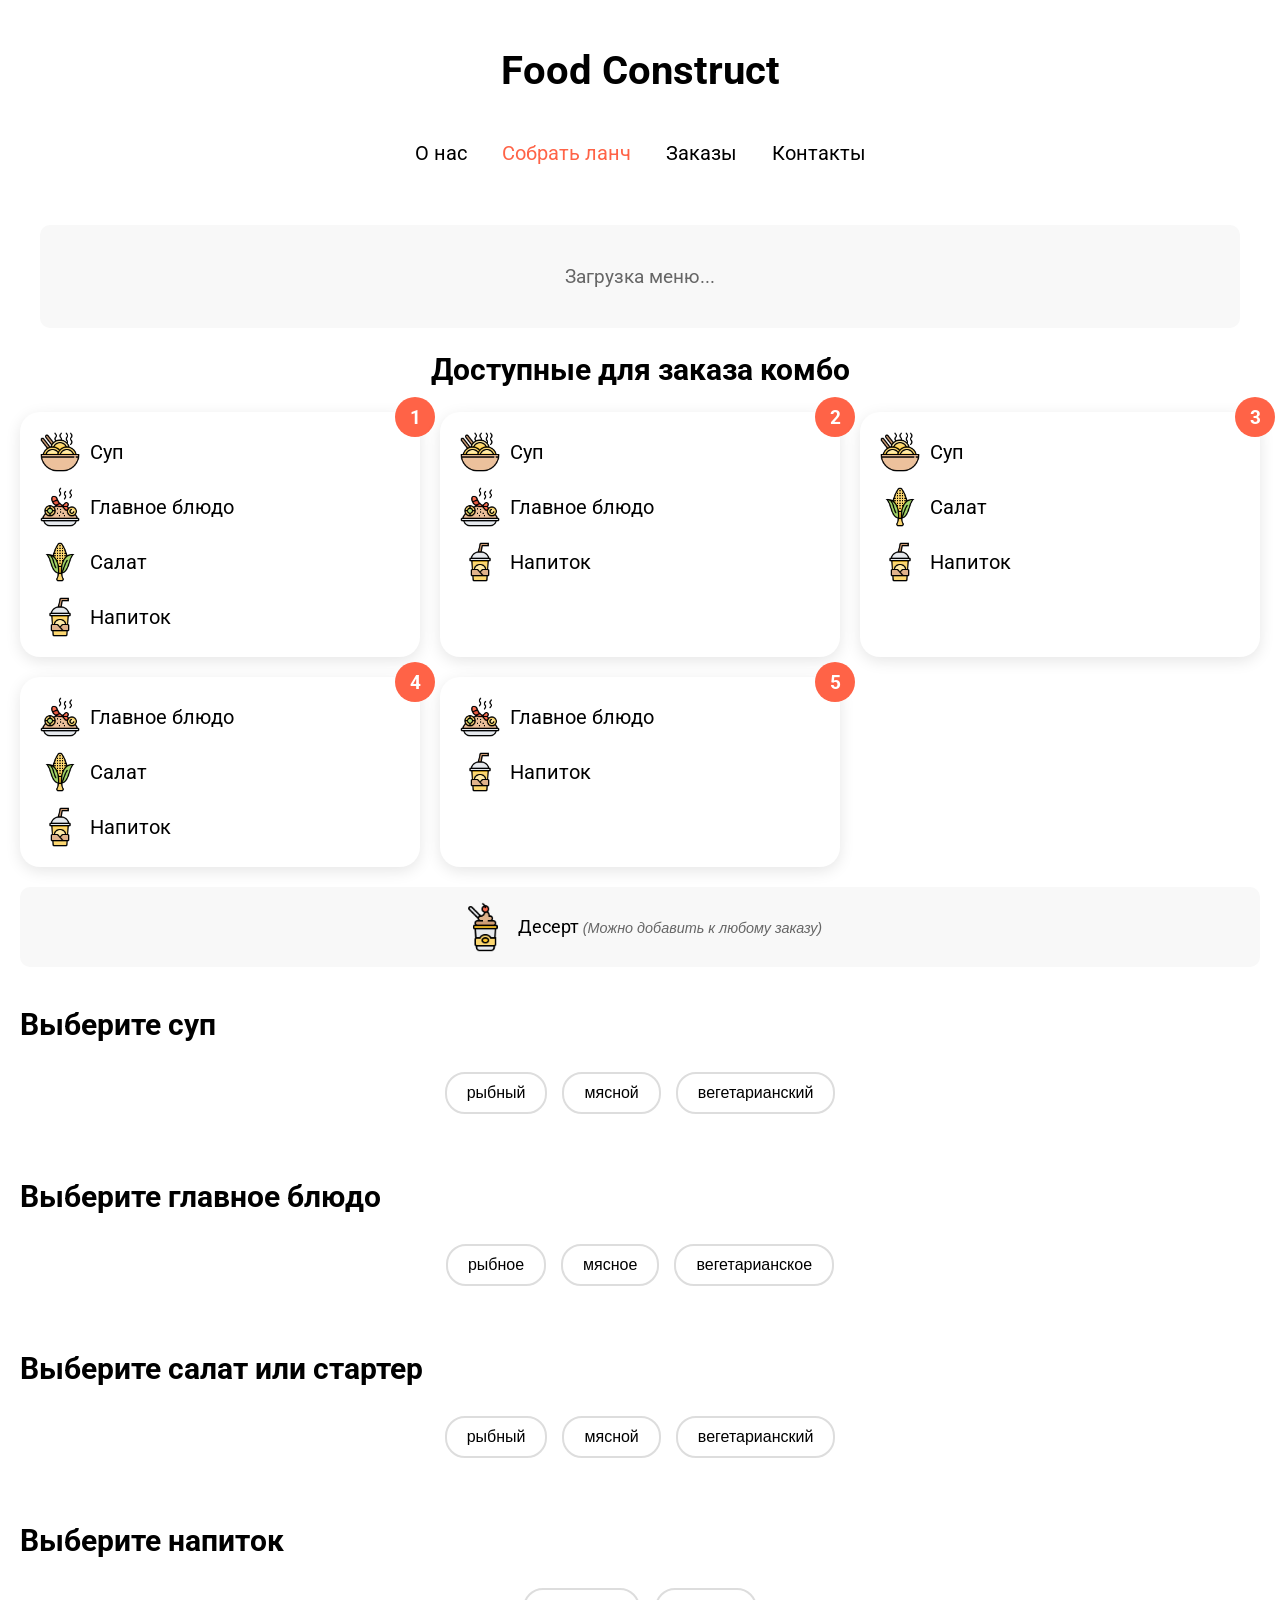
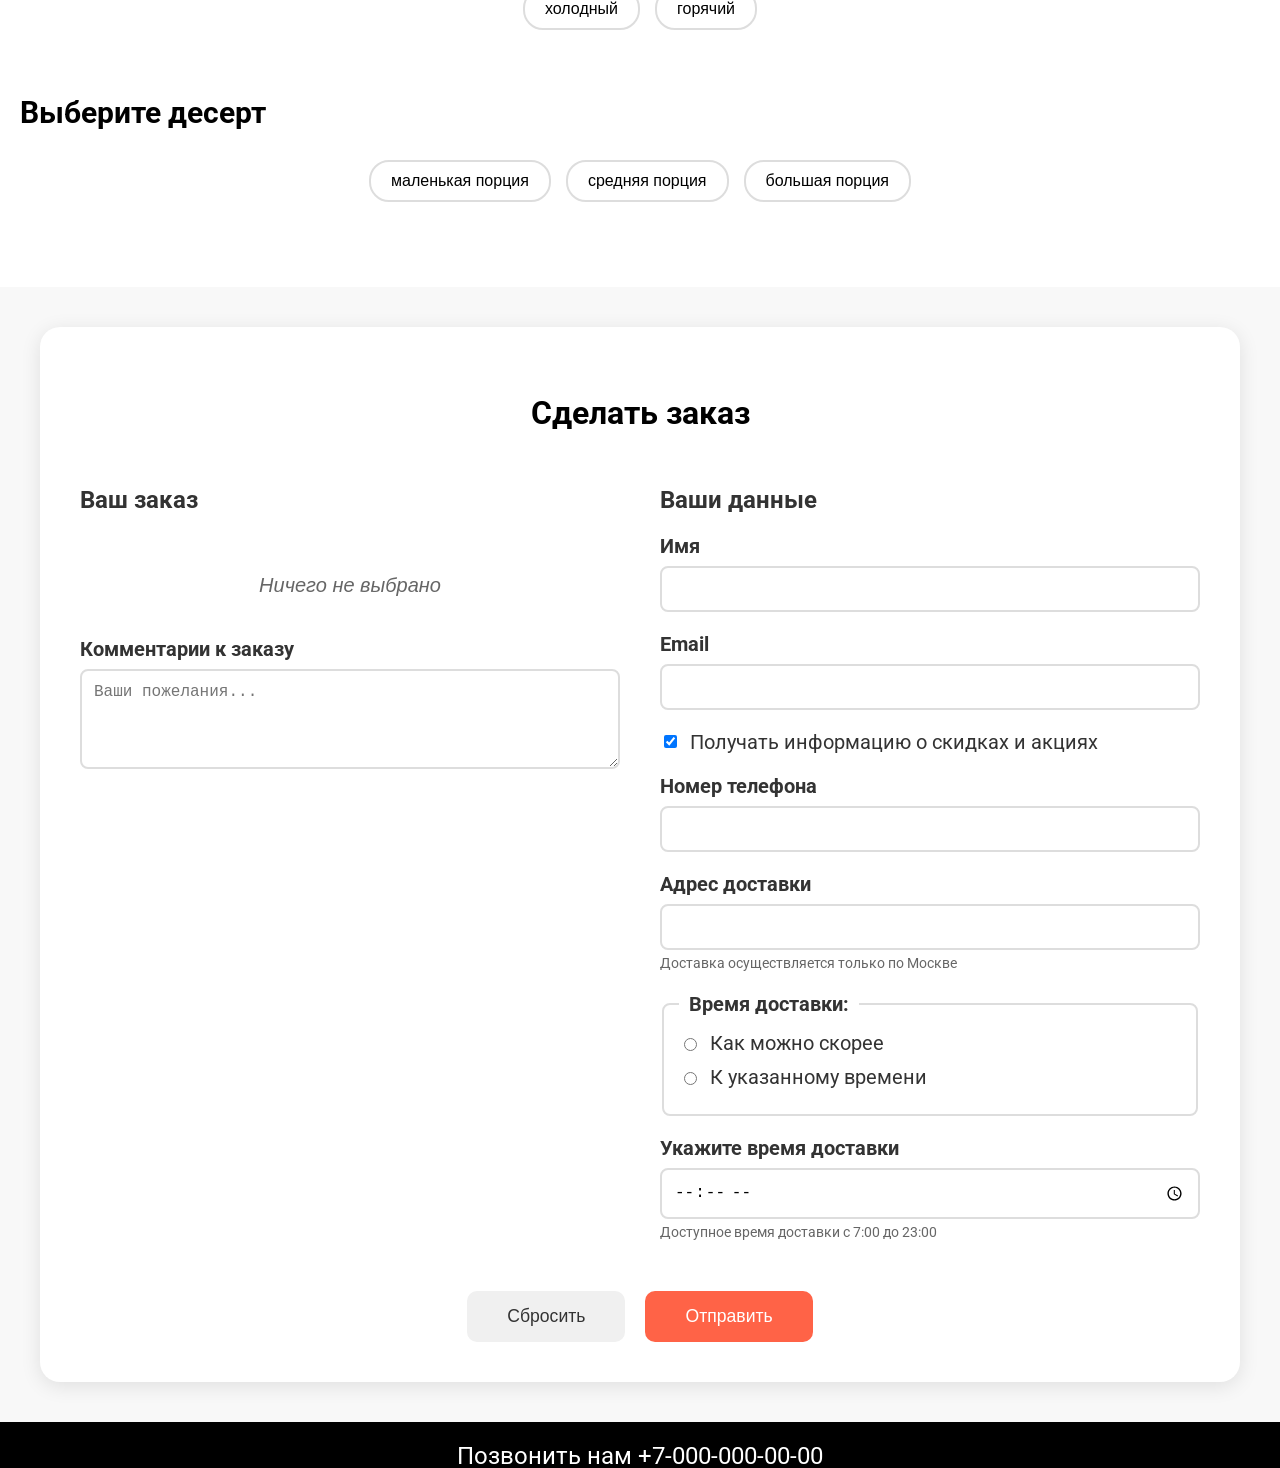
<file: lab7/index.html>
<!DOCTYPE html>
<html lang="ru">
<head>
    <meta charset="UTF-8">
    <meta http-equiv="refresh" content="0; url=lunch.html">
    <title>Food Construct</title>
</head>
<body>
    <p>Переход на <a href="lunch.html">главную страницу</a>...</p>
</body>
</html>
</file>
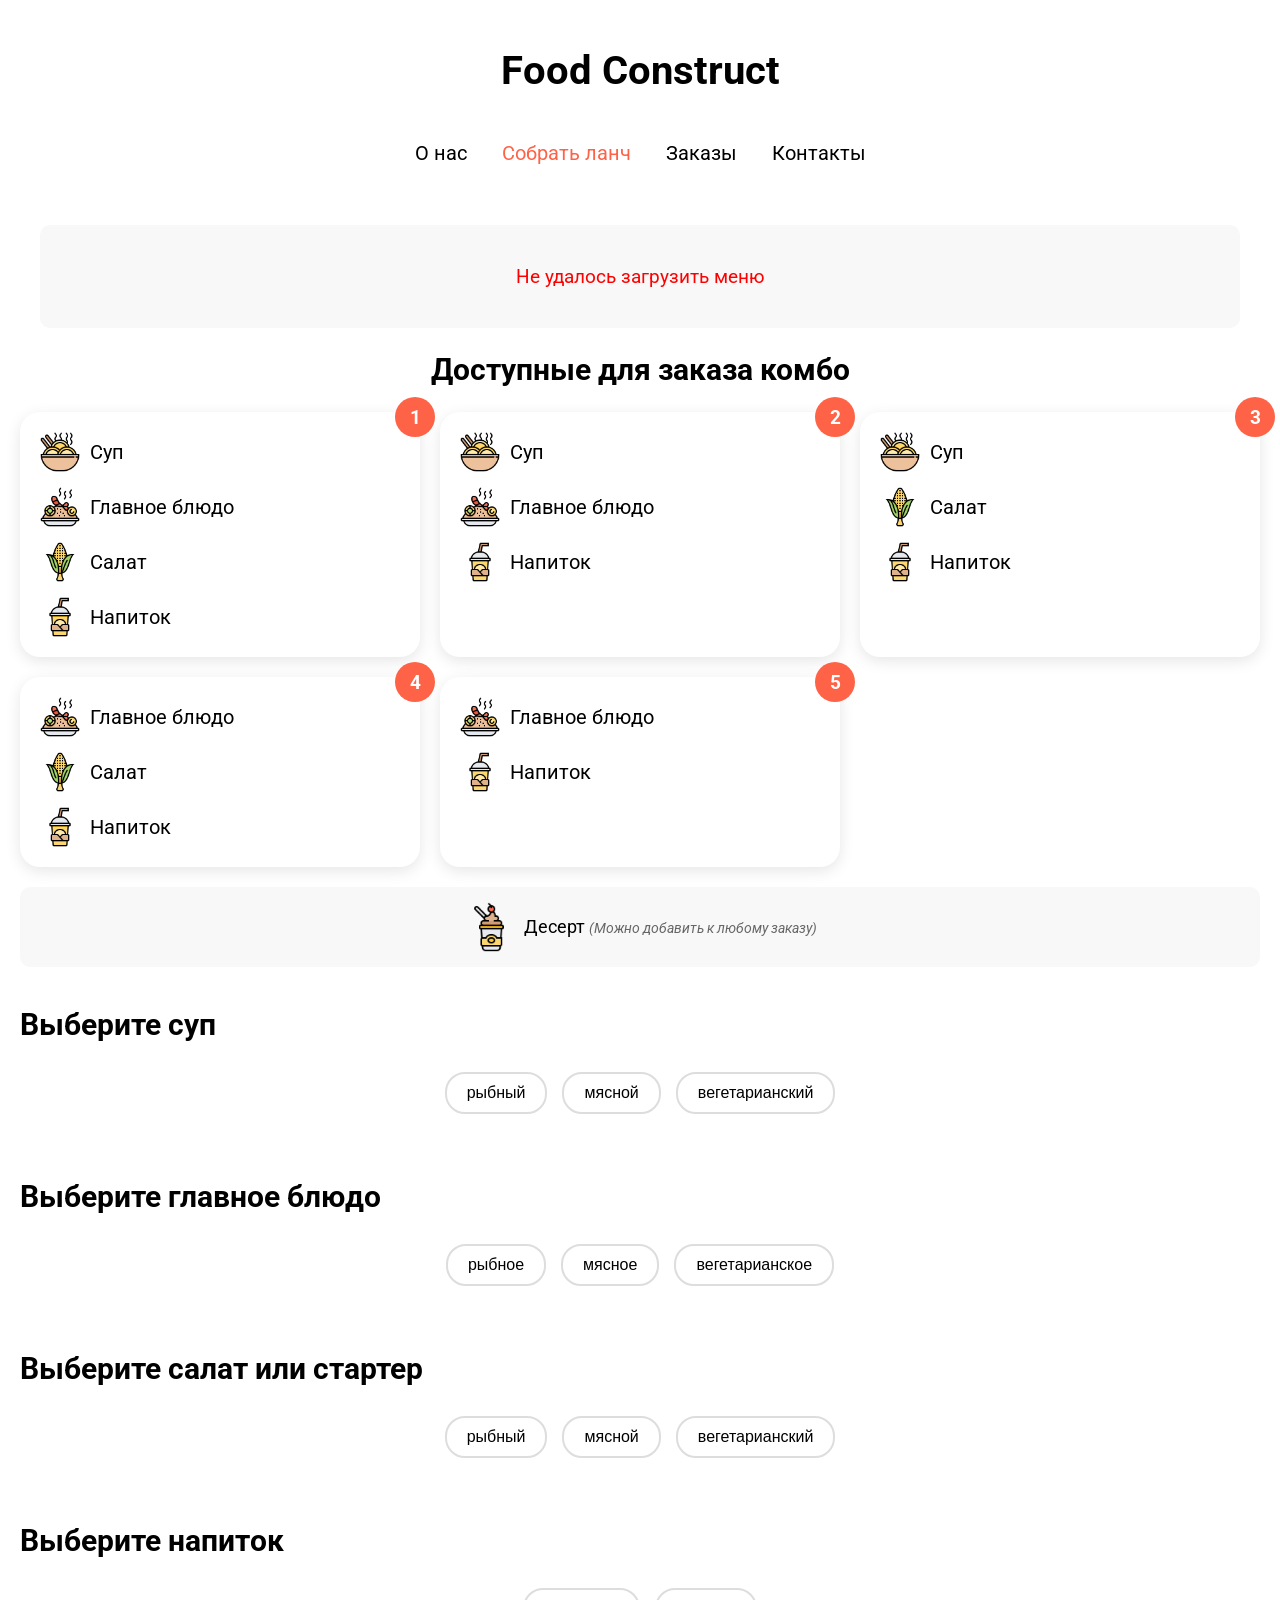
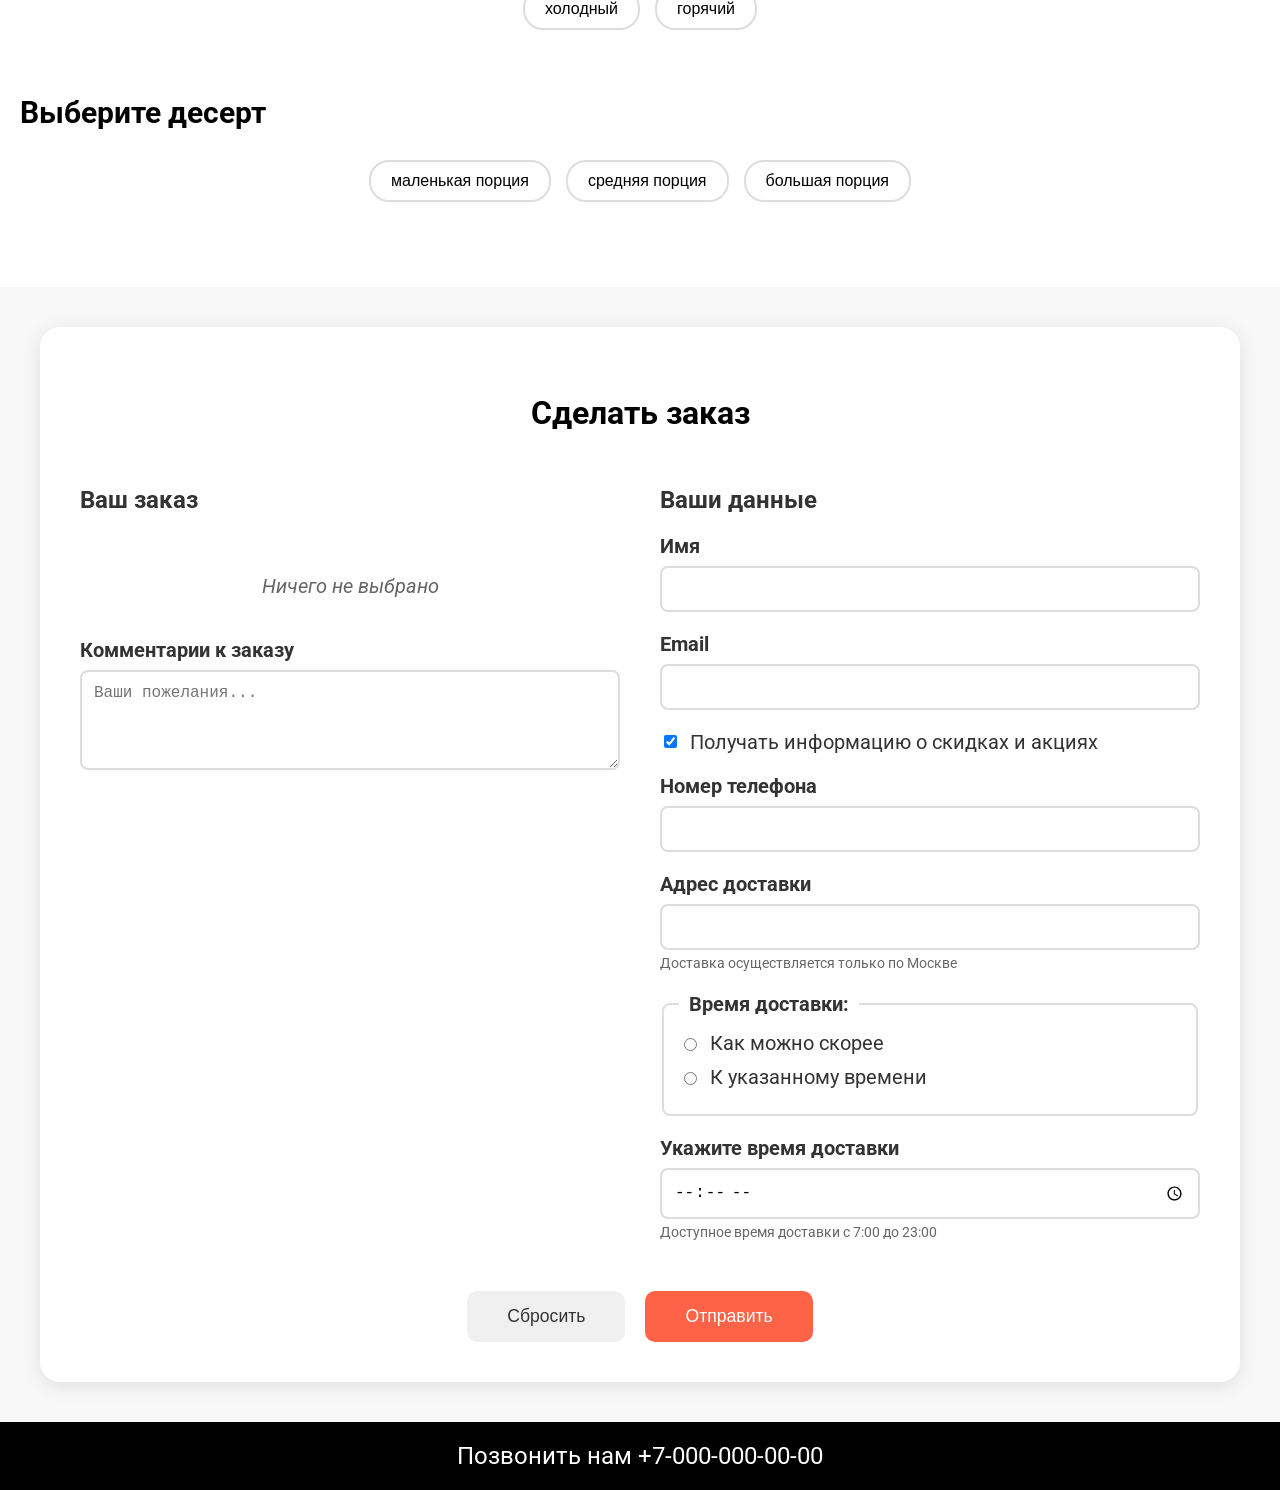
<file: lab7/lunch.html>
<!DOCTYPE html>
<html lang="ru">

<head>
    <meta charset="UTF-8">           <!-- Кодировка UTF-8 -->
    <meta name="viewport" content="width=device-width, initial-scale=1.0">  <!-- Адаптивность -->
    <title>Собрать ланч - Food Construct</title>       <!-- Заголовок во вкладке -->
    <link rel="stylesheet" href="lunch.css">        <!-- Подключение CSS -->
    <link rel="preconnect" href="https://fonts.googleapis.com">
    <link rel="preconnect" href="https://fonts.gstatic.com" crossorigin>
    <link href="https://fonts.googleapis.com/css2?family=Roboto:wght@400;700&display=swap" rel="stylesheet">
</head>

<body>
    <header class="header">               <!-- Шапка сайта -->
        <h1>Food Construct</h1>                        <!-- Заголовок H1 -->
        <nav class="main-menu">                    <!-- Навигация -->
            <ul>
                <li><a href="main.html">О нас</a></li>  <!-- Ссылка на главную -->
                <li><a href="lunch.html" class="active">Собрать ланч</a></li>  <!-- Активная ссылка -->
                <li><a href="#orders">Заказы</a></li>
                <li><a href="#contacts">Контакты</a></li>
            </ul>
        </nav>
    </header>

    <main>                      <!-- Основной контент -->

        <!--  БЛОК С КОМБО (ЛАБ 6) -->
        <section class="combos-section">         <!-- Секция с комбо -->
            <h2>Доступные для заказа комбо</h2>         <!-- Заголовок -->
            <div class="combos-grid">                 <!-- Grid-сетка 3 колонки -->

                <!-- КОМБО №1: Суп + Главное блюдо + Салат + Напиток -->
                <div class="combo-card">           <!-- Карточка комбо -->
                    <div class="combo-items">         <!-- Flex-контейнер вертикально -->
                        <div class="combo-item">    <!-- Элемент комбо -->
                            <img src="icons/soup.png" alt="Суп">
                            <span>Суп</span>
                        </div>
                        <div class="combo-item">
                            <img src="icons/main.png" alt="Главное блюдо">
                            <span>Главное блюдо</span>
                        </div>
                        <div class="combo-item">
                            <img src="icons/salad.png" alt="Салат">
                            <span>Салат</span>
                        </div>
                        <div class="combo-item">
                            <img src="icons/drink.png" alt="Напиток">
                            <span>Напиток</span>
                        </div>
                    </div>
                    <div class="combo-number">1</div>   <!-- Номер комбо -->
                </div>

                <!-- КОМБО №2: Суп + Главное блюдо + Напиток -->
                <div class="combo-card">
                    <div class="combo-items">
                        <div class="combo-item">
                            <img src="icons/soup.png" alt="Суп">
                            <span>Суп</span>
                        </div>
                        <div class="combo-item">
                            <img src="icons/main.png" alt="Главное блюдо">
                            <span>Главное блюдо</span>
                        </div>
                        <div class="combo-item">
                            <img src="icons/drink.png" alt="Напиток">
                            <span>Напиток</span>
                        </div>
                    </div>
                    <div class="combo-number">2</div>
                </div>

                <!-- КОМБО №3: Суп + Салат + Напиток -->
                <div class="combo-card">
                    <div class="combo-items">
                        <div class="combo-item">
                            <img src="icons/soup.png" alt="Суп">
                            <span>Суп</span>
                        </div>
                        <div class="combo-item">
                            <img src="icons/salad.png" alt="Салат">
                            <span>Салат</span>
                        </div>
                        <div class="combo-item">
                            <img src="icons/drink.png" alt="Напиток">
                            <span>Напиток</span>
                        </div>
                    </div>
                    <div class="combo-number">3</div>
                </div>

                <!-- КОМБО №4: Главное блюдо + Салат + Напиток -->
                <div class="combo-card">
                    <div class="combo-items">
                        <div class="combo-item">
                            <img src="icons/main.png" alt="Главное блюдо">
                            <span>Главное блюдо</span>
                        </div>
                        <div class="combo-item">
                            <img src="icons/salad.png" alt="Салат">
                            <span>Салат</span>
                        </div>
                        <div class="combo-item">
                            <img src="icons/drink.png" alt="Напиток">
                            <span>Напиток</span>
                        </div>
                    </div>
                    <div class="combo-number">4</div>
                </div>

                <!-- КОМБО №5: Главное блюдо + Напиток -->
                <div class="combo-card">
                    <div class="combo-items">
                        <div class="combo-item">
                            <img src="icons/main.png" alt="Главное блюдо">
                            <span>Главное блюдо</span>
                        </div>
                        <div class="combo-item">
                            <img src="icons/drink.png" alt="Напиток">
                            <span>Напиток</span>
                        </div>
                    </div>
                    <div class="combo-number">5</div>
                </div>
            </div>

            <!-- ИНФОРМАЦИЯ О ДЕСЕРТАХ -->
            <div class="dessert-info">
                <img src="icons/desert.png" alt="Десерт">
                <p>Десерт <em>(Можно добавить к любому заказу)</em></p>
            </div>
        </section>

        <!--  СЕКЦИИ С БЛЮДАМИ  -->

        <!-- СУПЫ -->
        <section class="dishes-section">
            <h2>Выберите суп</h2>
            <div class="filters" id="soup-filters">
                <button class="filter-btn" data-kind="fish" data-category="soup">рыбный</button>
                <button class="filter-btn" data-kind="meat" data-category="soup">мясной</button>
                <button class="filter-btn" data-kind="veg" data-category="soup">вегетарианский</button>
            </div>
            <div class="dishes-grid" id="soups-container"></div>
        </section>

        <!-- ГЛАВНЫЕ БЛЮДА -->
        <section class="dishes-section">
            <h2>Выберите главное блюдо</h2>
            <div class="filters" id="main-filters">
                <button class="filter-btn" data-kind="fish" data-category="main-course">рыбное</button>
                <button class="filter-btn" data-kind="meat" data-category="main-course">мясное</button>
                <button class="filter-btn" data-kind="veg" data-category="main-course">вегетарианское</button>
            </div>
            <div class="dishes-grid" id="main-container"></div>
        </section>

        <!-- САЛАТЫ И СТАРТЕРЫ -->
        <section class="dishes-section">
            <h2>Выберите салат или стартер</h2>
            <div class="filters" id="salad-filters">
                <button class="filter-btn" data-kind="fish" data-category="salad">рыбный</button>
                <button class="filter-btn" data-kind="meat" data-category="salad">мясной</button>
                <button class="filter-btn" data-kind="veg" data-category="salad">вегетарианский</button>
            </div>
            <div class="dishes-grid" id="salad-container"></div>
        </section>

        <!-- НАПИТКИ -->
        <section class="dishes-section">
            <h2>Выберите напиток</h2>
            <div class="filters" id="beverage-filters">
                <button class="filter-btn" data-kind="cold" data-category="drink">холодный</button>
                <button class="filter-btn" data-kind="hot" data-category="drink">горячий</button>
            </div>
            <div class="dishes-grid" id="beverages-container"></div>
        </section>

        <!-- ДЕСЕРТЫ -->
        <section class="dishes-section">
            <h2>Выберите десерт</h2>
            <div class="filters" id="dessert-filters">
                <button class="filter-btn" data-kind="small" data-category="dessert">маленькая порция</button>
                <button class="filter-btn" data-kind="medium" data-category="dessert">средняя порция</button>
                <button class="filter-btn" data-kind="large" data-category="dessert">большая порция</button>
            </div>
            <div class="dishes-grid" id="dessert-container"></div>
        </section>
    </main>

    <!--  ФОРМА ЗАКАЗА  -->
    <section class="order-form-section">
        <div class="order-form-container">
            <h2>Сделать заказ</h2>
            <form id="order-form" action="https://httpbin.org/post" method="POST">
                <div class="form-columns">

                    <!-- ЛЕВАЯ КОЛОНКА: ВАШ ЗАКАЗ -->
                    <div class="order-column">
                        <h3>Ваш заказ</h3>
                        <div id="order-summary">
                            <!-- Сообщение "Ничего не выбрано" -->
                            <div id="empty-order-message" class="order-message">
                                <p>Ничего не выбрано</p>
                            </div>

                            <!-- КАТЕГОРИИ ВЫБРАННЫХ БЛЮД -->
                            <div id="selected-soup" class="selected-category" style="display: none;">
                                <h4>Суп</h4>
                                <p id="selected-soup-name" class="selected-item">Блюдо не выбрано</p>
                            </div>
                            <div id="selected-main" class="selected-category" style="display: none;">
                                <h4>Главное блюдо</h4>
                                <p id="selected-main-name" class="selected-item">Блюдо не выбрано</p>
                            </div>
                            <div id="selected-salad" class="selected-category" style="display: none;">
                                <h4>Салат/стартер</h4>
                                <p id="selected-salad-name" class="selected-item">Блюдо не выбрано</p>
                            </div>
                            <div id="selected-beverage" class="selected-category" style="display: none;">
                                <h4>Напиток</h4>
                                <p id="selected-beverage-name" class="selected-item">Напиток не выбран</p>
                            </div>
                            <div id="selected-dessert" class="selected-category" style="display: none;">
                                <h4>Десерт</h4>
                                <p id="selected-dessert-name" class="selected-item">Десерт не выбран</p>
                            </div>

                            <!-- СТОИМОСТЬ ЗАКАЗА -->
                            <div id="order-total" class="selected-category" style="display: none;">
                                <h4>Стоимость заказа</h4>
                                <p id="total-price">0Р</p>
                            </div>
                        </div>

                        <!-- СКРЫТЫЕ ПОЛЯ ДЛЯ ОТПРАВКИ -->
                        <input type="hidden" id="selected_soup_input" name="selected_soup" value="">
                        <input type="hidden" id="selected_main_input" name="selected_main" value="">
                        <input type="hidden" id="selected_salad_input" name="selected_salad" value="">
                        <input type="hidden" id="selected_beverage_input" name="selected_beverage" value="">
                        <input type="hidden" id="selected_dessert_input" name="selected_dessert" value="">
                        <input type="hidden" id="total_price_input" name="total_price" value="0">

                        <!-- КОММЕНТАРИИ -->
                        <div class="form-group">
                            <label for="comments">Комментарии к заказу</label>
                            <textarea id="comments" name="comments" rows="4" placeholder="Ваши пожелания..."></textarea>
                        </div>
                    </div>

                    <!-- ПРАВАЯ КОЛОНКА: ДАННЫЕ КЛИЕНТА -->
                    <div class="customer-column">
                        <h3>Ваши данные</h3>

                        <!-- ИМЯ -->
                        <div class="form-group">
                            <label for="name">Имя</label>
                            <input type="text" id="name" name="name" required>
                        </div>

                        <!-- EMAIL -->
                        <div class="form-group">
                            <label for="email">Email</label>
                            <input type="email" id="email" name="email" required>
                        </div>

                        <!-- ЧЕКБОКС ПОДПИСКИ -->
                        <div class="form-group checkbox-group">
                            <input type="checkbox" id="newsletter" name="newsletter" checked>
                            <label for="newsletter">Получать информацию о скидках и акциях</label>
                        </div>

                        <!-- ТЕЛЕФОН -->
                        <div class="form-group">
                            <label for="phone">Номер телефона</label>
                            <input type="tel" id="phone" name="phone" required>
                        </div>

                        <!-- АДРЕС -->
                        <div class="form-group">
                            <label for="address">Адрес доставки</label>
                            <input type="text" id="address" name="address" required>
                            <small>Доставка осуществляется только по Москве</small>
                        </div>

                        <!-- ВРЕМЯ ДОСТАВКИ (RADIO) -->
                        <fieldset class="form-group">
                            <legend>Время доставки:</legend>
                            <div class="radio-group">
                                <input type="radio" id="delivery_asap" name="delivery_time" value="asap" required>
                                <label for="delivery_asap">Как можно скорее</label>
                            </div>
                            <div class="radio-group">
                                <input type="radio" id="delivery_specified" name="delivery_time" value="specified" required>
                                <label for="delivery_specified">К указанному времени</label>
                            </div>
                        </fieldset>

                        <!-- УКАЗАНИЕ ВРЕМЕНИ -->
                        <div class="form-group">
                            <label for="delivery_time_input">Укажите время доставки</label>
                            <input type="time" id="delivery_time_input" name="delivery_time_input"
                                   min="07:00" max="23:00" step="180">
                            <small>Доступное время доставки с 7:00 до 23:00</small>
                        </div>
                    </div>
                </div>

                <!-- КНОПКИ -->
                <div class="form-buttons">
                    <button type="reset" class="reset-btn">Сбросить</button>
                    <button type="submit" class="submit-btn">Отправить</button>
                </div>
            </form>
        </div>
    </section>

    <footer id="contacts">                       <!-- Футер -->
        <span>Позвонить нам +7-000-000-00-00</span>
    </footer>

    <!-- КОНТЕЙНЕР ДЛЯ УВЕДОМЛЕНИЙ (поверх всех элементов) -->
    <div id="notification-overlay" class="notification-overlay" style="display: none;"></div>

    <!-- ПОДКЛЮЧЕНИЕ СКРИПТОВ -->
    <script src="dishes.js"></script>          <!-- Загрузка данных через API (ЛР7) -->
    <script src="render-dishes.js"></script>          <!-- Отображение блюд -->
    <script src="filter-logic.js"></script>          <!-- Фильтрация блюд -->
    <script src="order-logic.js"></script>        <!-- Логика выбора блюд -->
    <script src="validation.js"></script>          <!-- Валидация заказа и уведомления -->
</body>

</html>
</file>
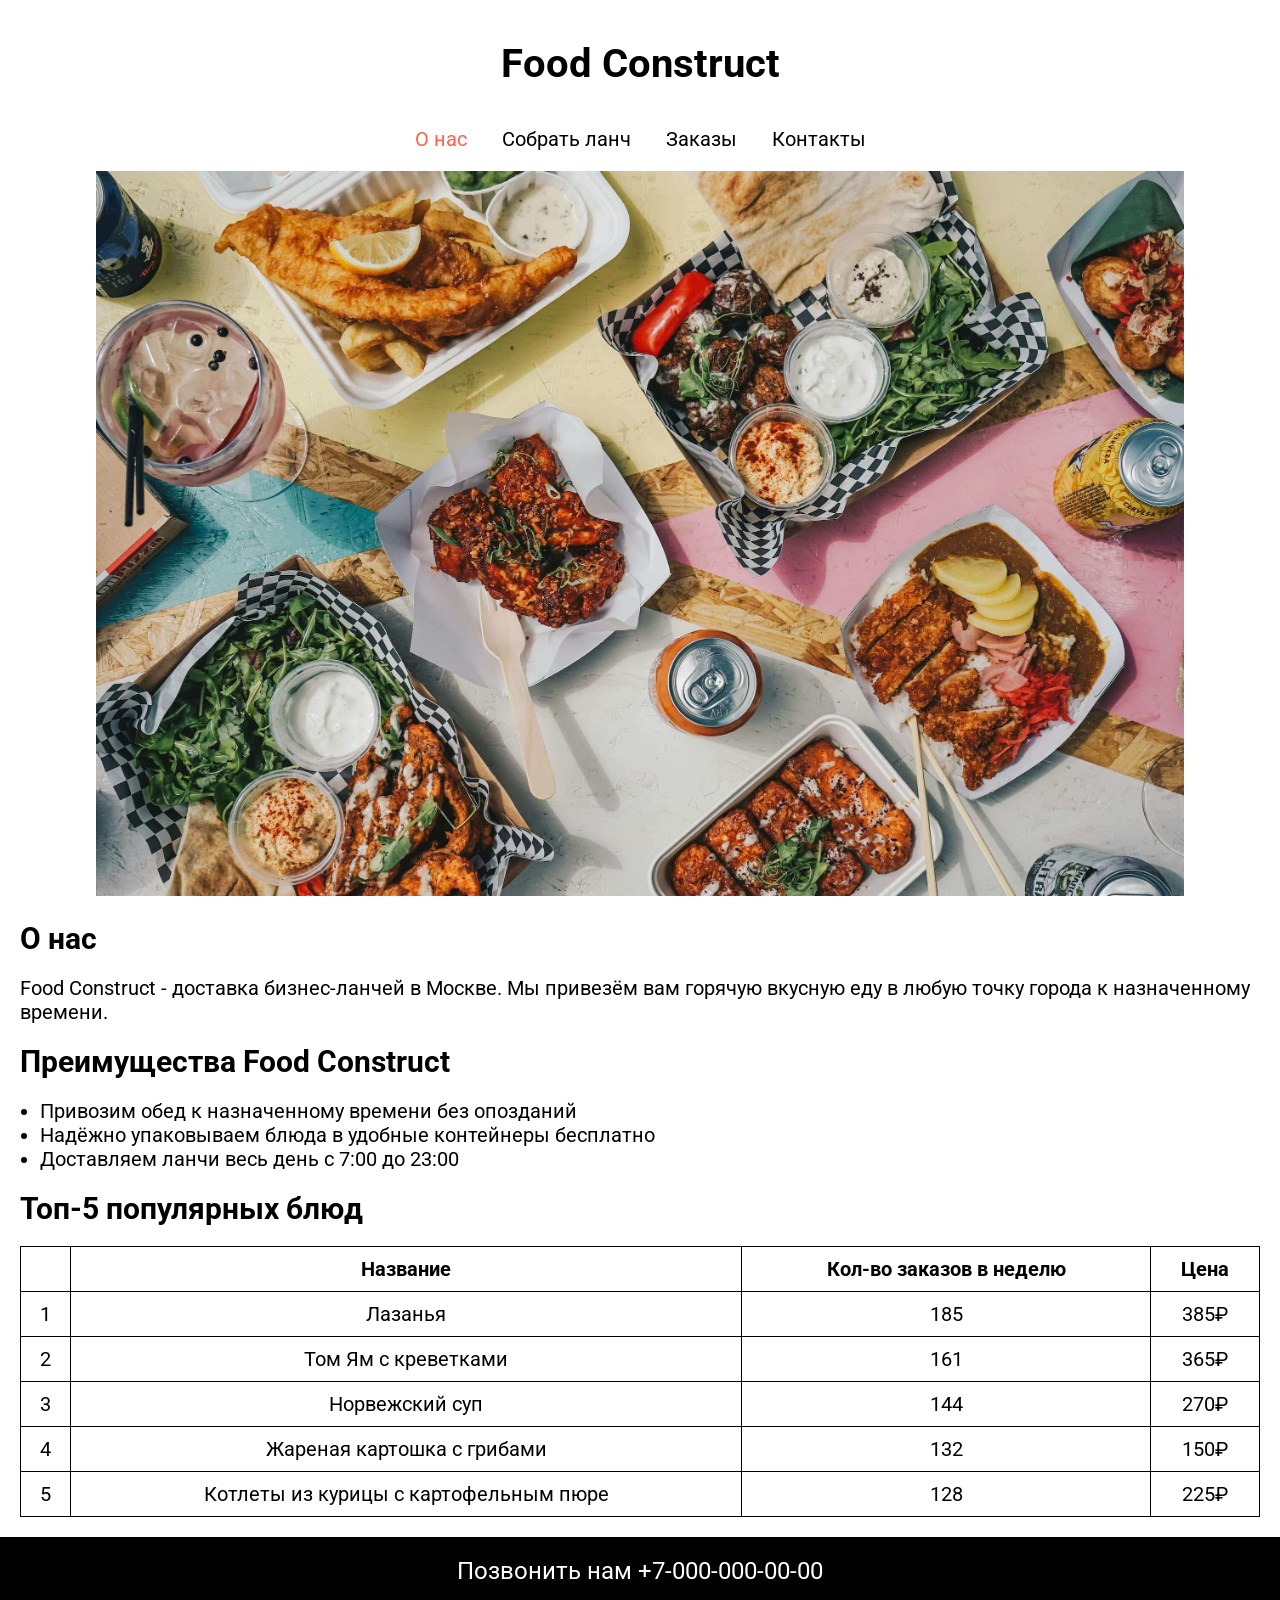
<file: lab7/main.html>
<!DOCTYPE html>
<html lang="ru">

<head>
    <meta charset="UTF-8">
    <meta name="viewport" content="width=device-width, initial-scale=1.0">
    <title>Food Construct</title>
    <link rel="stylesheet" href="main.css">
    <link rel="preconnect" href="https://fonts.googleapis.com">
    <link rel="preconnect" href="https://fonts.gstatic.com" crossorigin>
    <link href="https://fonts.googleapis.com/css2?family=Roboto:wght@400;700&display=swap" rel="stylesheet">
</head>

<body>
    <header class="header">
        <h1>Food Construct</h1>
        <nav class="main-menu">
            <ul>
                <li><a href="#about" class="active">О нас</a></li>
                <li><a href="lunch.html">Собрать ланч</a></li>
                <li><a href="#orders">Заказы</a></li>
                <li><a href="#contacts">Контакты</a></li>
            </ul>
        </nav>
    </header>
    <main>
        <div class="main-img">
            <img src="images/lunch.jpg" alt="Вкусный бизнес-ланч">
        </div>
        <div class="information">
            <section id="about">
                <h2>О нас</h2>
                <p>Food Construct - доставка бизнес-ланчей в Москве. Мы привезём вам горячую вкусную еду в любую точку
                    города к назначенному времени.</p>
            </section>
            <section id="advantages">
                <h2>Преимущества Food Construct</h2>
                <ul>
                    <li>Привозим обед к назначенному времени без опозданий</li>
                    <li>Надёжно упаковываем блюда в удобные контейнеры бесплатно</li>
                    <li>Доставляем ланчи весь день с 7:00 до 23:00</li>
                </ul>
            </section>
            <section id="top-5">
                <h2>Топ-5 популярных блюд</h2>
                <table>
                    <thead>
                        <tr>
                            <th></th>
                            <th>Название</th>
                            <th>Кол-во заказов в неделю</th>
                            <th>Цена</th>
                        </tr>
                    </thead>
                    <tbody>
                        <tr>
                            <td>1</td>
                            <td>Лазанья</td>
                            <td>185</td>
                            <td>385&#8381;</td>
                        </tr>
                        <tr>
                            <td>2</td>
                            <td>Том Ям с креветками</td>
                            <td>161</td>
                            <td>365&#8381;</td>
                        </tr>
                        <tr>
                            <td>3</td>
                            <td>Норвежский суп</td>
                            <td>144</td>
                            <td>270&#8381;</td>
                        </tr>
                        <tr>
                            <td>4</td>
                            <td>Жареная картошка с грибами</td>
                            <td>132</td>
                            <td>150&#8381;</td>
                        </tr>
                        <tr>
                            <td>5</td>
                            <td>Котлеты из курицы с картофельным пюре</td>
                            <td>128</td>
                            <td>225&#8381;</td>
                        </tr>
                    </tbody>
                </table>
            </section>
        </div>
    </main>
    <footer id="contacts">
        <span>Позвонить нам +7-000-000-00-00</span>
    </footer>
</body>

</html>
</file>
<file: lab7/lunch.css>
* {
    box-sizing: border-box;
}

body {
    margin: 0;
    padding: 0;
    font-family: 'Roboto', sans-serif;
    font-size: 1.25rem;
    font-weight: 400;
    color: black;
    text-align: left;
    display: flex;
    flex-direction: column;
    min-height: 100vh;
}

main {
    flex: 1;
    padding: 20px;
}

.header {
    display: flex;
    flex-direction: column;
    align-items: center;
    padding: 20px;
    text-align: center;
}

.main-menu ul {
    display: flex;
    flex-wrap: wrap;
    gap: 15px;
    padding: 0;
    margin: 20px 0 0 0;
    justify-content: center;
}

.main-menu li {
    list-style: none;
}

.main-menu a {
    text-decoration: none;
    color: black;
    padding: 10px;
    transition: color 0.3s;
}

.main-menu a:hover {
    color: tomato;
}

.main-menu a.active {
    color: tomato;
}

.combos-section {
    margin-bottom: 40px;
    text-align: center;
}

.combos-grid {
    display: grid;
    grid-template-columns: repeat(3, 1fr);
    gap: 20px;
    margin-bottom: 20px;
}

.combo-card {
    display: flex;
    flex-direction: column;
    align-items: center;
    padding: 20px;
    border-radius: 20px;
    background: white;
    box-shadow: 0 4px 15px rgba(0, 0, 0, 0.1);
    position: relative;
}

.combo-items {
    display: flex;
    flex-direction: column;
    gap: 15px;
    width: 100%;
}

.combo-item {
    display: flex;
    align-items: center;
    gap: 10px;
}

.combo-item img {
    width: 40px;
    height: 40px;
    transition: transform 0.3s;
}

.combo-item:hover img {
    transform: translateY(-5px) scale(1.1);
}

.combo-number {
    position: absolute;
    top: -15px;
    right: -15px;
    width: 40px;
    height: 40px;
    background: tomato;
    color: white;
    border-radius: 50%;
    display: flex;
    align-items: center;
    justify-content: center;
    font-weight: bold;
    font-size: 1.2rem;
}

.dessert-info {
    display: flex;
    align-items: center;
    justify-content: center;
    gap: 10px;
    margin-top: 20px;
    padding: 15px;
    background: #f8f8f8;
    border-radius: 10px;
}

.dessert-info img {
    width: 50px;
    height: 50px;
}

.dessert-info p {
    margin: 0;
    font-size: 1.1rem;
}

.dessert-info em {
    font-size: 0.9rem;
    color: #666;
}

.dishes-section {
    margin-bottom: 40px;
}

.dishes-section h2 {
    margin-bottom: 30px;
}

.dishes-grid {
    display: grid;
    grid-template-columns: repeat(3, 1fr);
    gap: 20px;
}

.dish-card {
    display: flex;
    flex-direction: column;
    padding: 30px 40px;
    border-radius: 35px;
    background: white;
    filter: drop-shadow(0px 10px 24px rgba(0, 0, 0, 0.03));
    transition: all 0.3s ease;
}

.dish-card:hover {
    border: 2px solid tomato;
}

.dish-card:hover .add-btn {
    background-color: tomato;
}

.dish-card img {
    width: 100%;
    border-radius: 35px;
    margin-bottom: 15px;
}

.dish-card .price {
    font-size: 1.5rem;
    font-weight: bold;
    margin: 10px 0;
}

.dish-card .name {
    font-size: 1.3rem;
    font-weight: bold;
    margin: 10px 0;
    flex: 1;
}

.dish-card .weight {
    color: #666;
    margin: 10px 0;
}

.dish-card .add-btn {
    margin-top: auto;
    padding: 10px 30px;
    border-radius: 10px;
    border: none;
    background-color: #f0f0f0;
    cursor: pointer;
    font-size: 1rem;
    transition: background-color 0.3s;
}

footer {
    color: white;
    background-color: black;
    width: 100%;
    padding: 20px;
    text-align: center;
    font-size: 1.5rem;
    margin: 0;
}

.order-form-section {
    padding: 40px 20px;
    background-color: #f8f8f8;
}

.order-form-container {
    max-width: 1200px;
    margin: 0 auto;
    background: white;
    padding: 40px;
    border-radius: 20px;
    box-shadow: 0 4px 20px rgba(0, 0, 0, 0.1);
}

.order-form-container h2 {
    text-align: center;
    margin-bottom: 30px;
    font-size: 2rem;
}

.form-columns {
    display: grid;
    grid-template-columns: 1fr 1fr;
    gap: 40px;
    margin-bottom: 30px;
}

.order-column h3,
.customer-column h3 {
    margin-bottom: 20px;
    font-size: 1.5rem;
    color: #333;
}

.form-group {
    margin-bottom: 20px;
}

.form-group label {
    display: block;
    margin-bottom: 8px;
    font-weight: bold;
    color: #333;
}

.form-group input[type="text"],
.form-group input[type="email"],
.form-group input[type="tel"],
.form-group input[type="time"],
.form-group select,
.form-group textarea {
    width: 100%;
    padding: 12px;
    border: 2px solid #ddd;
    border-radius: 8px;
    font-size: 1rem;
    transition: border-color 0.3s;
}

.form-group input:focus,
.form-group select:focus,
.form-group textarea:focus {
    outline: none;
    border-color: tomato;
}

.form-group textarea {
    resize: vertical;
    min-height: 100px;
}

.checkbox-group {
    display: flex;
    align-items: center;
    gap: 10px;
}

.checkbox-group input[type="checkbox"] {
    width: auto;
}

.checkbox-group label {
    margin-bottom: 0;
    font-weight: normal;
}

fieldset {
    border: 2px solid #ddd;
    border-radius: 8px;
    padding: 15px;
}

fieldset legend {
    font-weight: bold;
    color: #333;
    padding: 0 10px;
}

.radio-group {
    display: flex;
    align-items: center;
    gap: 10px;
    margin-bottom: 10px;
}

.radio-group input[type="radio"] {
    width: auto;
}

.radio-group label {
    margin-bottom: 0;
    font-weight: normal;
}

.form-group small {
    display: block;
    margin-top: 5px;
    color: #666;
    font-size: 0.9rem;
}

.form-buttons {
    display: flex;
    gap: 20px;
    justify-content: center;
    margin-top: 30px;
}

.reset-btn,
.submit-btn {
    padding: 15px 40px;
    border: none;
    border-radius: 10px;
    font-size: 1.1rem;
    cursor: pointer;
    transition: all 0.3s;
}

.reset-btn {
    background-color: #f0f0f0;
    color: #333;
}

.reset-btn:hover {
    background-color: #e0e0e0;
}

.submit-btn {
    background-color: tomato;
    color: white;
}

.submit-btn:hover {
    background-color: #ff6347;
}

.dish-card.selected {
    border: 2px solid tomato !important;
}

.dish-card.selected .add-btn {
    background-color: tomato !important;
    color: white;
}

.selected-category {
    margin-bottom: 20px;
    padding-bottom: 10px;
    border-bottom: 1px solid #eee;
}

.selected-category:last-child {
    border-bottom: none;
}

.selected-category h4 {
    margin: 0 0 5px 0;
    font-size: 1.1rem;
    color: #333;
}

.selected-item {
    margin: 0;
    font-size: 1rem;
    color: #333;
}

.selected-item.empty {
    color: #999;
    font-style: italic;
}

.order-message {
    text-align: center;
    padding: 20px;
    color: #666;
    font-style: italic;
}

#order-total h4 {
    font-size: 1.2rem;
    color: #333;
}

#order-total p {
    font-size: 1.3rem;
    font-weight: bold;
    color: tomato;
    margin: 5px 0 0 0;
}

.filters {
    display: flex;
    justify-content: center;
    gap: 15px;
    margin-bottom: 25px;
    flex-wrap: wrap;
}

.filter-btn {
    padding: 10px 20px;
    border: 2px solid #ddd;
    border-radius: 20px;
    background: white;
    cursor: pointer;
    font-size: 1rem;
    transition: all 0.3s;
}

.filter-btn:hover {
    border-color: tomato;
    color: tomato;
}

.filter-btn.active {
    background-color: tomato;
    border-color: tomato;
    color: white;
}

.dish-card[style*="display: none"] {
    display: none !important;
}

.notification-overlay {
    position: fixed;
    top: 0;
    left: 0;
    width: 100%;
    height: 100%;
    background: rgba(0, 0, 0, 0.5);
    display: flex;
    align-items: center;
    justify-content: center;
    z-index: 1000;
}

.notification {
    background: white;
    padding: 30px;
    border-radius: 15px;
    box-shadow: 0 10px 30px rgba(0, 0, 0, 0.3);
    max-width: 500px;
    width: 90%;
    text-align: center;
}

.notification h3 {
    margin-top: 0;
    color: #333;
    font-size: 1.5rem;
}

.notification p {
    margin: 20px 0;
    font-size: 1.1rem;
    color: #666;
}

.notification-btn {
    padding: 12px 30px;
    background: tomato;
    color: white;
    border: none;
    border-radius: 8px;
    font-size: 1.1rem;
    cursor: pointer;
    transition: all 0.3s;
}

.notification-btn:hover {
    background: #ff6347;
}

@media (max-width: 800px) {
    .combos-grid {
        grid-template-columns: repeat(2, 1fr);
    }
    
    .dishes-grid {
        grid-template-columns: repeat(2, 1fr);
    }
    
    .form-columns {
        grid-template-columns: 1fr;
        gap: 20px;
    }
    
    .order-form-container {
        padding: 20px;
    }
    
    .main-menu ul {
        justify-content: space-between;
        width: 100%;
        gap: 0;
    }
    
    .main-menu li {
        flex: 1;
        text-align: center;
    }
}

@media (max-width: 600px) {
    .header {
        flex-direction: column;
        text-align: center;
    }
    
    h1 {
        text-align: center;
    }
    
    .main-menu ul {
        flex-direction: column;
        align-items: center;
        gap: 10px;
    }
    
    .main-menu li {
        flex: none;
    }
    
    .main-menu a {
        font-size: 1.5rem;
    }
    
    .dishes-section h2 {
        text-align: center;
    }
    
    .dishes-grid {
        grid-template-columns: 1fr;
    }
    
    .combos-grid {
        grid-template-columns: 1fr;
    }
    
    .form-buttons {
        flex-direction: column;
    }
    
    .reset-btn,
    .submit-btn {
        width: 100%;
    }
}

@media (max-width: 400px) {
    .main-menu a {
        font-size: 1.25rem;
    }
    
    .dish-card {
        padding: 20px 30px;
    }
    
    .combo-card {
        padding: 15px;
    }
}

/* ИНДИКАТОР ЗАГРУЗКИ (ЛАБ 7) */

.loading-indicator {
    text-align: center;               /* Текст по центру */
    padding: 40px;                          /* Внутренние отступы */
    font-size: 1.2rem;                           /* Размер шрифта */
    color: #666;                              /* Серый цвет */
    background: #f8f8f8;                       /* Серый фон */
    border-radius: 10px;                 /* Закругление углов */
    margin: 20px;                               /* Внешние отступы */
}
</file>
<file: lab7/main.css>
* {
    box-sizing: border-box;
}

body {
    margin: 0;
    padding: 0;
    font-family: 'Roboto', sans-serif;
    font-size: 1.25rem;
    font-weight: 400;
    color: black;
    text-align: left;
    display: flex;
    flex-direction: column;
    min-height: 100vh;
}

main {
    flex: 1;
}

.header {
    display: flex;
    flex-direction: column;
    align-items: center;
    padding: 20px;
    text-align: center;
}

.main-menu ul {
    display: flex;
    flex-wrap: wrap;
    gap: 15px;
    padding: 0;
    margin: 20px 0 0 0;
    justify-content: center;
}

.main-menu li {
    list-style: none;
}

.main-menu a {
    text-decoration: none;
    color: black;
    padding: 10px;
    transition: color 0.3s;
}

.main-menu a:hover {
    color: tomato;
}

.main-menu a.active {
    color: tomato;
}

h1, h2, p, table {
    margin: 20px;
}

.main-img {
    text-align: center;
}

.main-img img {
    width: 85%;
    height: auto;
    max-width: 100%;
}

table {
    border-collapse: collapse;
    text-align: center;
    border: 1px solid black;
    width: calc(100% - 40px);
    margin: 20px auto;
}

th, td {
    border: 1px solid black;
    padding: 10px;
}

footer {
    color: white;
    background-color: black;
    width: 100%;
    padding: 20px;
    text-align: center;
    font-size: 1.5rem;
    margin: 0;
}

@media (max-width: 800px) {
    .main-img img {
        width: 500px;
    }
    
    .main-menu ul {
        justify-content: space-between;
        width: 100%;
        gap: 0;
    }
    
    .main-menu li {
        flex: 1;
        text-align: center;
    }
}

@media (max-width: 600px) {
    .header {
        flex-direction: column;
        text-align: center;
    }
    
    h1 {
        text-align: center;
    }
    
    .main-menu ul {
        flex-direction: column;
        align-items: center;
        gap: 10px;
        justify-content: center;
    }
    
    .main-menu li {
        flex: none;
    }
    
    .main-menu a {
        font-size: 1.5rem;
    }
    
    .main-img img {
        width: 100%;
    }
    
    table {
        font-size: 1.125rem;
    }
}

@media (max-width: 400px) {
    table {
        font-size: 1rem;
    }
    
    .main-menu a {
        font-size: 1.25rem;
    }
    
    th, td {
        padding: 5px;
    }
}
</file>
